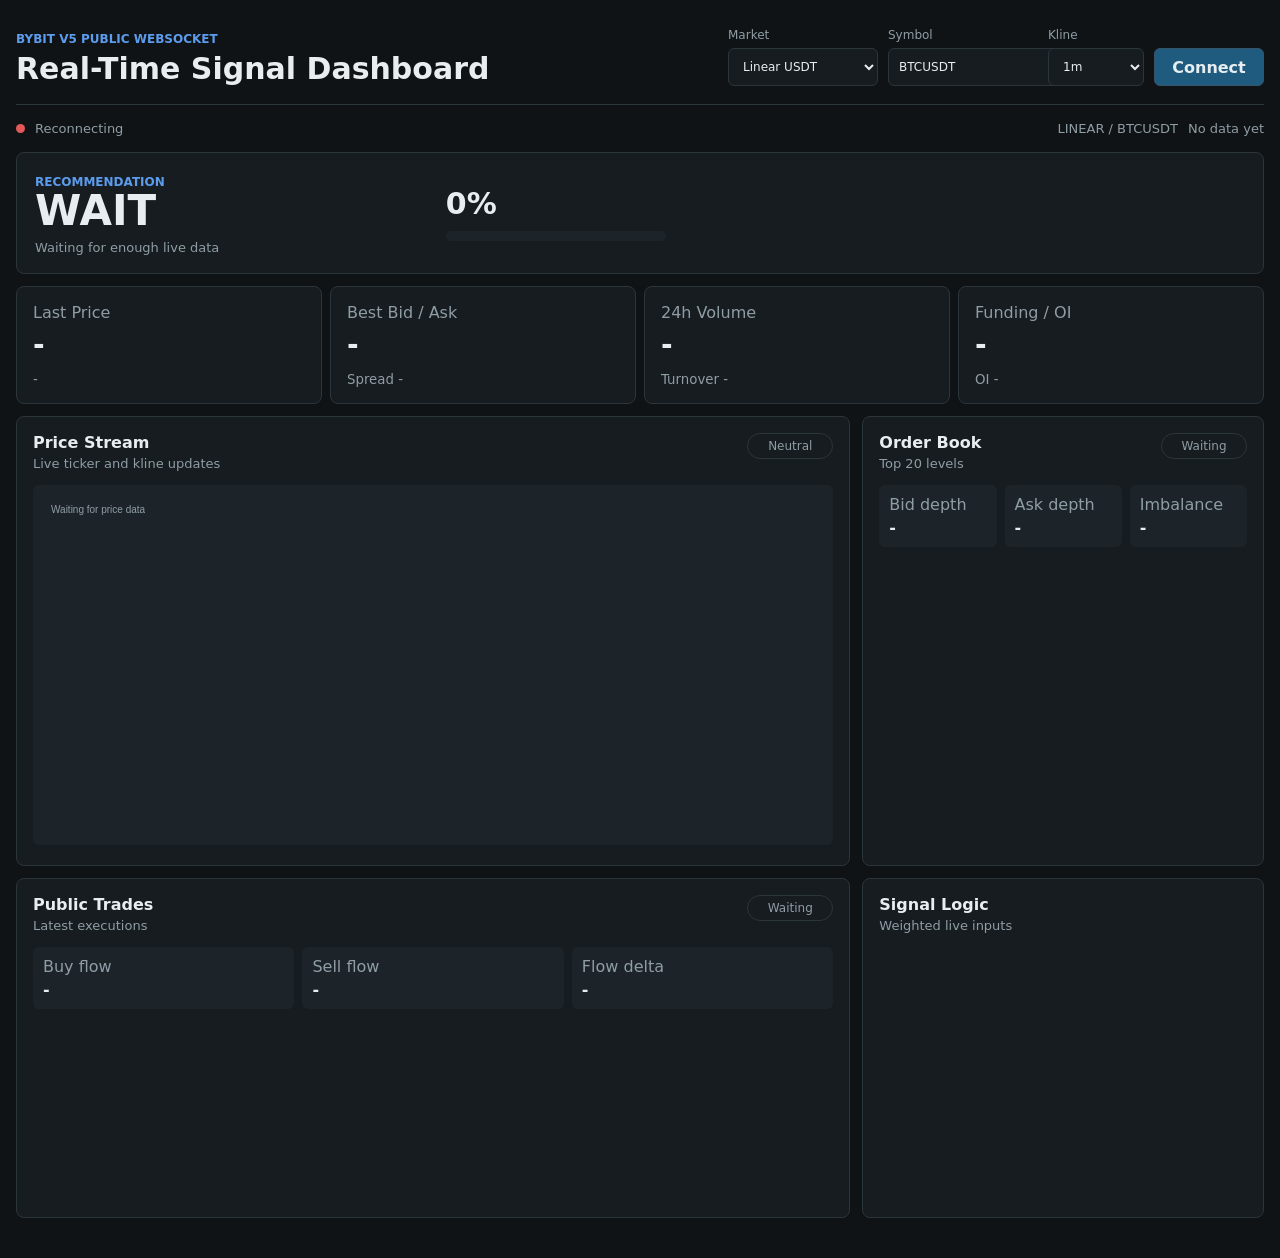
<file: dashboard-signal/index.html>
<!doctype html>
<html lang="ru">
  <head>
    <meta charset="utf-8">
    <meta name="viewport" content="width=device-width, initial-scale=1">
    <title>Bybit Signal Dashboard</title>
    <link rel="stylesheet" href="styles.css">
  </head>
  <body>
    <main class="shell">
      <header class="topbar">
        <div>
          <p class="eyebrow">Bybit V5 public WebSocket</p>
          <h1>Real-Time Signal Dashboard</h1>
        </div>
        <form id="controls" class="controls">
          <label>
            <span>Market</span>
            <select id="category">
              <option value="linear" selected>Linear USDT</option>
              <option value="spot">Spot</option>
              <option value="inverse">Inverse</option>
            </select>
          </label>
          <label>
            <span>Symbol</span>
            <input id="symbol" value="BTCUSDT" autocomplete="off" spellcheck="false">
          </label>
          <label>
            <span>Kline</span>
            <select id="interval">
              <option value="1" selected>1m</option>
              <option value="3">3m</option>
              <option value="5">5m</option>
              <option value="15">15m</option>
              <option value="60">1h</option>
            </select>
          </label>
          <button type="submit">Connect</button>
        </form>
      </header>

      <section class="status-row">
        <div class="status-pill" id="connectionState">
          <span class="dot"></span>
          <span>Disconnected</span>
        </div>
        <div class="stream-meta">
          <span id="streamName">-</span>
          <span id="lastUpdate">No data yet</span>
        </div>
      </section>

      <section class="signal-hero" id="signalHero">
        <div>
          <span class="label">Recommendation</span>
          <strong id="recommendation">WAIT</strong>
          <p id="recommendationSummary">Waiting for enough live data</p>
        </div>
        <div class="confidence">
          <span id="confidenceValue">0%</span>
          <div class="meter"><i id="confidenceBar"></i></div>
        </div>
        <div class="score-grid" id="scoreGrid"></div>
      </section>

      <section class="kpis">
        <article class="metric">
          <span>Last Price</span>
          <strong id="lastPrice">-</strong>
          <small id="priceChange">-</small>
        </article>
        <article class="metric">
          <span>Best Bid / Ask</span>
          <strong id="bestBidAsk">-</strong>
          <small id="spread">Spread -</small>
        </article>
        <article class="metric">
          <span>24h Volume</span>
          <strong id="volume24h">-</strong>
          <small id="turnover24h">Turnover -</small>
        </article>
        <article class="metric">
          <span>Funding / OI</span>
          <strong id="funding">-</strong>
          <small id="openInterest">OI -</small>
        </article>
      </section>

      <section class="grid">
        <section class="panel chart-panel">
          <div class="panel-head">
            <div>
              <h2>Price Stream</h2>
              <p>Live ticker and kline updates</p>
            </div>
            <div class="signal" id="momentumSignal">Neutral</div>
          </div>
          <canvas id="priceChart" width="900" height="360"></canvas>
        </section>

        <section class="panel">
          <div class="panel-head">
            <div>
              <h2>Order Book</h2>
              <p>Top 20 levels</p>
            </div>
            <div class="signal" id="bookSignal">Waiting</div>
          </div>
          <div class="mini-stats">
            <div><span>Bid depth</span><strong id="bidDepth">-</strong></div>
            <div><span>Ask depth</span><strong id="askDepth">-</strong></div>
            <div><span>Imbalance</span><strong id="imbalance">-</strong></div>
          </div>
          <div class="book" id="orderBook"></div>
        </section>

        <section class="panel">
          <div class="panel-head">
            <div>
              <h2>Public Trades</h2>
              <p>Latest executions</p>
            </div>
            <div class="signal" id="tradeSignal">Waiting</div>
          </div>
          <div class="mini-stats">
            <div><span>Buy flow</span><strong id="buyFlow">-</strong></div>
            <div><span>Sell flow</span><strong id="sellFlow">-</strong></div>
            <div><span>Flow delta</span><strong id="flowDelta">-</strong></div>
          </div>
          <div class="trades" id="trades"></div>
        </section>

        <section class="panel">
          <div class="panel-head">
            <div>
              <h2>Signal Logic</h2>
              <p>Weighted live inputs</p>
            </div>
          </div>
          <div class="features" id="features"></div>
        </section>
      </section>
    </main>

    <script src="app.js"></script>
  </body>
</html>
</file>
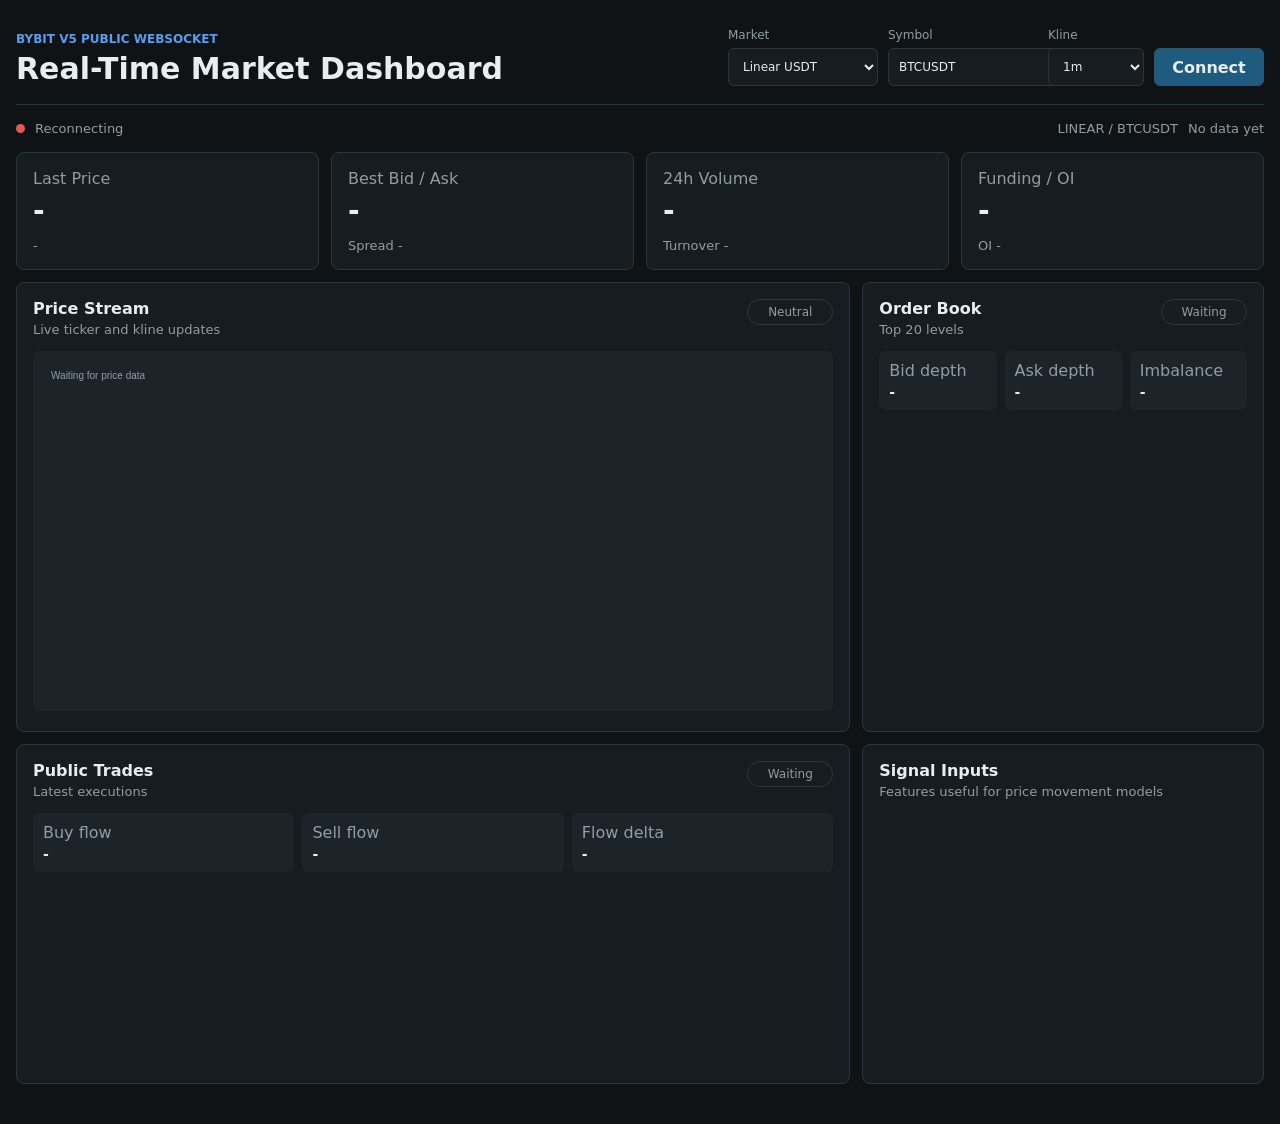
<file: dashboard/index.html>
<!doctype html>
<html lang="ru">
  <head>
    <meta charset="utf-8">
    <meta name="viewport" content="width=device-width, initial-scale=1">
    <title>Bybit Real-Time Dashboard</title>
    <link rel="stylesheet" href="styles.css">
  </head>
  <body>
    <main class="shell">
      <header class="topbar">
        <div>
          <p class="eyebrow">Bybit V5 public WebSocket</p>
          <h1>Real-Time Market Dashboard</h1>
        </div>
        <form id="controls" class="controls">
          <label>
            <span>Market</span>
            <select id="category">
              <option value="linear" selected>Linear USDT</option>
              <option value="spot">Spot</option>
              <option value="inverse">Inverse</option>
            </select>
          </label>
          <label>
            <span>Symbol</span>
            <input id="symbol" value="BTCUSDT" autocomplete="off" spellcheck="false">
          </label>
          <label>
            <span>Kline</span>
            <select id="interval">
              <option value="1" selected>1m</option>
              <option value="3">3m</option>
              <option value="5">5m</option>
              <option value="15">15m</option>
              <option value="60">1h</option>
            </select>
          </label>
          <button type="submit">Connect</button>
        </form>
      </header>

      <section class="status-row">
        <div class="status-pill" id="connectionState">
          <span class="dot"></span>
          <span>Disconnected</span>
        </div>
        <div class="stream-meta">
          <span id="streamName">-</span>
          <span id="lastUpdate">No data yet</span>
        </div>
      </section>

      <section class="kpis">
        <article class="metric">
          <span>Last Price</span>
          <strong id="lastPrice">-</strong>
          <small id="priceChange">-</small>
        </article>
        <article class="metric">
          <span>Best Bid / Ask</span>
          <strong id="bestBidAsk">-</strong>
          <small id="spread">Spread -</small>
        </article>
        <article class="metric">
          <span>24h Volume</span>
          <strong id="volume24h">-</strong>
          <small id="turnover24h">Turnover -</small>
        </article>
        <article class="metric">
          <span>Funding / OI</span>
          <strong id="funding">-</strong>
          <small id="openInterest">OI -</small>
        </article>
      </section>

      <section class="grid">
        <section class="panel chart-panel">
          <div class="panel-head">
            <div>
              <h2>Price Stream</h2>
              <p id="chartHint">Live ticker and kline updates</p>
            </div>
            <div class="signal" id="momentumSignal">Neutral</div>
          </div>
          <canvas id="priceChart" width="900" height="360"></canvas>
        </section>

        <section class="panel">
          <div class="panel-head">
            <div>
              <h2>Order Book</h2>
              <p>Top 20 levels</p>
            </div>
            <div class="signal" id="bookSignal">Waiting</div>
          </div>
          <div class="book-bars">
            <div>
              <span>Bid depth</span>
              <strong id="bidDepth">-</strong>
            </div>
            <div>
              <span>Ask depth</span>
              <strong id="askDepth">-</strong>
            </div>
            <div>
              <span>Imbalance</span>
              <strong id="imbalance">-</strong>
            </div>
          </div>
          <div class="book" id="orderBook"></div>
        </section>

        <section class="panel">
          <div class="panel-head">
            <div>
              <h2>Public Trades</h2>
              <p>Latest executions</p>
            </div>
            <div class="signal" id="tradeSignal">Waiting</div>
          </div>
          <div class="trade-stats">
            <div><span>Buy flow</span><strong id="buyFlow">-</strong></div>
            <div><span>Sell flow</span><strong id="sellFlow">-</strong></div>
            <div><span>Flow delta</span><strong id="flowDelta">-</strong></div>
          </div>
          <div class="trades" id="trades"></div>
        </section>

        <section class="panel">
          <div class="panel-head">
            <div>
              <h2>Signal Inputs</h2>
              <p>Features useful for price movement models</p>
            </div>
          </div>
          <div class="features" id="features"></div>
        </section>
      </section>
    </main>

    <script src="app.js"></script>
  </body>
</html>
</file>
<file: dashboard-signal/styles.css>
:root {
  color-scheme: dark;
  --bg: #101315;
  --panel: #171c20;
  --panel-2: #1d2429;
  --line: #2b353c;
  --text: #e7edf0;
  --muted: #8f9da5;
  --green: #15b887;
  --red: #e25959;
  --yellow: #d8ad3b;
  --blue: #5c9ced;
}

* {
  box-sizing: border-box;
}

body {
  margin: 0;
  min-height: 100vh;
  background: var(--bg);
  color: var(--text);
  font-family: Inter, ui-sans-serif, system-ui, -apple-system, BlinkMacSystemFont, "Segoe UI", sans-serif;
}

button,
input,
select {
  font: inherit;
}

.shell {
  width: min(1480px, calc(100vw - 32px));
  margin: 0 auto;
  padding: 28px 0 40px;
}

.topbar {
  display: flex;
  align-items: end;
  justify-content: space-between;
  gap: 24px;
  padding-bottom: 18px;
  border-bottom: 1px solid var(--line);
}

.eyebrow,
.label {
  margin: 0 0 6px;
  color: var(--blue);
  font-size: 12px;
  font-weight: 700;
  letter-spacing: 0;
  text-transform: uppercase;
}

h1,
h2,
p {
  margin: 0;
}

h1 {
  font-size: 30px;
  line-height: 1.12;
}

h2 {
  font-size: 16px;
}

.controls {
  display: grid;
  grid-template-columns: 150px 150px 96px 110px;
  gap: 10px;
  align-items: end;
}

.controls label {
  display: grid;
  gap: 6px;
  color: var(--muted);
  font-size: 12px;
}

.controls input,
.controls select,
.controls button {
  height: 38px;
  border: 1px solid var(--line);
  border-radius: 6px;
  background: var(--panel);
  color: var(--text);
  padding: 0 10px;
}

.controls button {
  cursor: pointer;
  border-color: #37546b;
  background: #1e5b7e;
  font-weight: 700;
}

.status-row,
.stream-meta,
.status-pill {
  display: flex;
  align-items: center;
  gap: 10px;
}

.status-row {
  justify-content: space-between;
  padding: 16px 0;
  color: var(--muted);
  font-size: 13px;
}

.dot {
  width: 9px;
  height: 9px;
  border-radius: 999px;
  background: var(--muted);
}

.status-pill.live .dot {
  background: var(--green);
  box-shadow: 0 0 0 4px rgb(21 184 135 / 15%);
}

.status-pill.error .dot {
  background: var(--red);
}

.signal-hero,
.metric,
.panel {
  border: 1px solid var(--line);
  border-radius: 8px;
  background: var(--panel);
}

.signal-hero {
  display: grid;
  grid-template-columns: minmax(240px, 0.7fr) minmax(220px, 0.35fr) minmax(300px, 1fr);
  gap: 18px;
  align-items: center;
  margin-bottom: 12px;
  padding: 18px;
}

.signal-hero strong {
  display: block;
  font-size: 42px;
  line-height: 1;
}

.signal-hero.buy strong,
.buy-text {
  color: var(--green);
}

.signal-hero.sell strong,
.sell-text {
  color: var(--red);
}

.signal-hero.wait strong,
.wait-text {
  color: var(--yellow);
}

.signal-hero p {
  margin-top: 8px;
  color: var(--muted);
  font-size: 13px;
}

.confidence {
  display: grid;
  gap: 10px;
}

.confidence span {
  font-size: 30px;
  font-weight: 800;
}

.meter {
  height: 10px;
  overflow: hidden;
  border-radius: 999px;
  background: var(--panel-2);
}

.meter i {
  display: block;
  width: 0%;
  height: 100%;
  background: var(--yellow);
}

.signal-hero.buy .meter i {
  background: var(--green);
}

.signal-hero.sell .meter i {
  background: var(--red);
}

.score-grid,
.kpis,
.mini-stats,
.features {
  display: grid;
  gap: 8px;
}

.score-grid {
  grid-template-columns: repeat(3, minmax(0, 1fr));
}

.score-grid div,
.mini-stats div,
.features div {
  display: grid;
  gap: 4px;
  min-height: 58px;
  padding: 10px;
  border-radius: 6px;
  background: var(--panel-2);
}

.score-grid span,
.metric span,
.metric small,
.panel p,
.mini-stats span,
.features span {
  color: var(--muted);
}

.kpis {
  grid-template-columns: repeat(4, minmax(0, 1fr));
  margin-bottom: 12px;
}

.metric {
  display: grid;
  gap: 8px;
  min-height: 112px;
  padding: 16px;
}

.metric strong {
  min-height: 34px;
  font-size: 28px;
  line-height: 1.1;
}

.grid {
  display: grid;
  grid-template-columns: minmax(0, 1.35fr) minmax(360px, 0.65fr);
  gap: 12px;
}

.panel {
  min-height: 340px;
  padding: 16px;
}

.chart-panel {
  min-height: 430px;
}

.panel-head {
  display: flex;
  justify-content: space-between;
  gap: 16px;
  align-items: start;
  margin-bottom: 14px;
}

.panel-head p {
  margin-top: 4px;
  font-size: 13px;
}

.signal {
  min-width: 86px;
  border: 1px solid var(--line);
  border-radius: 999px;
  padding: 5px 10px;
  color: var(--muted);
  font-size: 12px;
  text-align: center;
}

.signal.buy {
  border-color: rgb(21 184 135 / 45%);
  color: var(--green);
}

.signal.sell {
  border-color: rgb(226 89 89 / 45%);
  color: var(--red);
}

canvas {
  width: 100%;
  height: 360px;
  border-radius: 6px;
  background: var(--panel-2);
}

.mini-stats {
  grid-template-columns: repeat(3, minmax(0, 1fr));
  margin-bottom: 12px;
}

.book,
.trades {
  display: grid;
  gap: 4px;
  max-height: 246px;
  overflow: auto;
  padding-right: 4px;
}

.row {
  position: relative;
  display: grid;
  grid-template-columns: 1fr 1fr 1fr;
  gap: 8px;
  min-height: 24px;
  align-items: center;
  padding: 3px 8px;
  border-radius: 4px;
  overflow: hidden;
  font-size: 12px;
}

.row::before {
  content: "";
  position: absolute;
  inset: 0 auto 0 0;
  width: var(--w, 0%);
  opacity: 0.16;
  pointer-events: none;
}

.row.bid::before,
.row.buy::before {
  background: var(--green);
}

.row.ask::before,
.row.sell::before {
  background: var(--red);
}

.row > span {
  position: relative;
  z-index: 1;
}

.row span:nth-child(2),
.row span:nth-child(3) {
  text-align: right;
}

.features {
  grid-template-columns: repeat(2, minmax(0, 1fr));
}

.up {
  color: var(--green) !important;
}

.down {
  color: var(--red) !important;
}

@media (max-width: 1100px) {
  .topbar {
    align-items: stretch;
    flex-direction: column;
  }

  .controls,
  .kpis,
  .grid,
  .signal-hero {
    grid-template-columns: 1fr 1fr;
  }

  .chart-panel,
  .signal-hero {
    grid-column: 1 / -1;
  }
}

@media (max-width: 760px) {
  .shell {
    width: min(100vw - 20px, 720px);
    padding-top: 16px;
  }

  h1 {
    font-size: 24px;
  }

  .controls,
  .kpis,
  .grid,
  .signal-hero,
  .score-grid,
  .mini-stats,
  .features {
    grid-template-columns: 1fr;
  }

  .status-row {
    align-items: start;
    flex-direction: column;
  }

  .metric strong {
    font-size: 24px;
  }
}
</file>
<file: dashboard/styles.css>
:root {
  color-scheme: dark;
  --bg: #101315;
  --panel: #171c20;
  --panel-2: #1d2429;
  --line: #2b353c;
  --text: #e7edf0;
  --muted: #8f9da5;
  --green: #15b887;
  --red: #e25959;
  --yellow: #d8ad3b;
  --blue: #5c9ced;
}

* {
  box-sizing: border-box;
}

body {
  margin: 0;
  min-height: 100vh;
  background: var(--bg);
  color: var(--text);
  font-family: Inter, ui-sans-serif, system-ui, -apple-system, BlinkMacSystemFont, "Segoe UI", sans-serif;
}

button,
input,
select {
  font: inherit;
}

.shell {
  width: min(1480px, calc(100vw - 32px));
  margin: 0 auto;
  padding: 28px 0 40px;
}

.topbar {
  display: flex;
  align-items: end;
  justify-content: space-between;
  gap: 24px;
  padding-bottom: 18px;
  border-bottom: 1px solid var(--line);
}

.eyebrow {
  margin: 0 0 6px;
  color: var(--blue);
  font-size: 12px;
  font-weight: 700;
  letter-spacing: 0;
  text-transform: uppercase;
}

h1,
h2,
p {
  margin: 0;
}

h1 {
  font-size: 30px;
  line-height: 1.12;
}

h2 {
  font-size: 16px;
}

.controls {
  display: grid;
  grid-template-columns: 150px 150px 96px 110px;
  gap: 10px;
  align-items: end;
}

.controls label {
  display: grid;
  gap: 6px;
  color: var(--muted);
  font-size: 12px;
}

.controls input,
.controls select,
.controls button {
  height: 38px;
  border: 1px solid var(--line);
  border-radius: 6px;
  background: var(--panel);
  color: var(--text);
  padding: 0 10px;
}

.controls button {
  cursor: pointer;
  border-color: #37546b;
  background: #1e5b7e;
  font-weight: 700;
}

.status-row {
  display: flex;
  justify-content: space-between;
  align-items: center;
  gap: 16px;
  padding: 16px 0;
  color: var(--muted);
  font-size: 13px;
}

.status-pill,
.stream-meta {
  display: flex;
  align-items: center;
  gap: 10px;
}

.dot {
  width: 9px;
  height: 9px;
  border-radius: 999px;
  background: var(--muted);
}

.status-pill.live .dot {
  background: var(--green);
  box-shadow: 0 0 0 4px rgb(21 184 135 / 15%);
}

.status-pill.error .dot {
  background: var(--red);
}

.kpis {
  display: grid;
  grid-template-columns: repeat(4, minmax(0, 1fr));
  gap: 12px;
  margin-bottom: 12px;
}

.metric,
.panel {
  border: 1px solid var(--line);
  border-radius: 8px;
  background: var(--panel);
}

.metric {
  display: grid;
  gap: 8px;
  min-height: 112px;
  padding: 16px;
}

.metric span,
.metric small,
.panel p,
.book-bars span,
.trade-stats span,
.features span {
  color: var(--muted);
}

.metric strong {
  min-height: 34px;
  font-size: 28px;
  line-height: 1.1;
}

.metric small {
  font-size: 13px;
}

.up {
  color: var(--green) !important;
}

.down {
  color: var(--red) !important;
}

.grid {
  display: grid;
  grid-template-columns: minmax(0, 1.35fr) minmax(360px, 0.65fr);
  gap: 12px;
}

.panel {
  min-height: 340px;
  padding: 16px;
}

.chart-panel {
  min-height: 430px;
}

.panel-head {
  display: flex;
  justify-content: space-between;
  gap: 16px;
  align-items: start;
  margin-bottom: 14px;
}

.panel-head p {
  margin-top: 4px;
  font-size: 13px;
}

.signal {
  min-width: 86px;
  border: 1px solid var(--line);
  border-radius: 999px;
  padding: 5px 10px;
  color: var(--muted);
  font-size: 12px;
  text-align: center;
}

.signal.buy {
  border-color: rgb(21 184 135 / 45%);
  color: var(--green);
}

.signal.sell {
  border-color: rgb(226 89 89 / 45%);
  color: var(--red);
}

canvas {
  width: 100%;
  height: 360px;
  border-radius: 6px;
  background: var(--panel-2);
}

.book-bars,
.trade-stats,
.features {
  display: grid;
  grid-template-columns: repeat(3, minmax(0, 1fr));
  gap: 8px;
  margin-bottom: 12px;
}

.book-bars div,
.trade-stats div,
.features div {
  display: grid;
  gap: 4px;
  padding: 10px;
  border-radius: 6px;
  background: var(--panel-2);
}

.book-bars strong,
.trade-stats strong,
.features strong {
  font-size: 14px;
}

.book,
.trades {
  display: grid;
  gap: 4px;
  max-height: 246px;
  overflow: auto;
  padding-right: 4px;
}

.row {
  position: relative;
  display: grid;
  grid-template-columns: 1fr 1fr 1fr;
  gap: 8px;
  min-height: 24px;
  align-items: center;
  padding: 3px 8px;
  border-radius: 4px;
  overflow: hidden;
  font-size: 12px;
}

.row::before {
  content: "";
  position: absolute;
  inset: 0 auto 0 0;
  width: var(--w, 0%);
  opacity: 0.16;
  pointer-events: none;
}

.row.bid::before,
.row.buy::before {
  background: var(--green);
}

.row.ask::before,
.row.sell::before {
  background: var(--red);
}

.row > span {
  position: relative;
  z-index: 1;
}

.row span:nth-child(2),
.row span:nth-child(3) {
  text-align: right;
}

.features {
  grid-template-columns: repeat(2, minmax(0, 1fr));
}

@media (max-width: 1100px) {
  .topbar {
    align-items: stretch;
    flex-direction: column;
  }

  .controls {
    grid-template-columns: repeat(4, minmax(0, 1fr));
  }

  .kpis,
  .grid {
    grid-template-columns: 1fr 1fr;
  }

  .chart-panel {
    grid-column: 1 / -1;
  }
}

@media (max-width: 760px) {
  .shell {
    width: min(100vw - 20px, 720px);
    padding-top: 16px;
  }

  h1 {
    font-size: 24px;
  }

  .controls,
  .kpis,
  .grid,
  .book-bars,
  .trade-stats,
  .features {
    grid-template-columns: 1fr;
  }

  .status-row {
    align-items: start;
    flex-direction: column;
  }

  .metric strong {
    font-size: 24px;
  }
}
</file>
